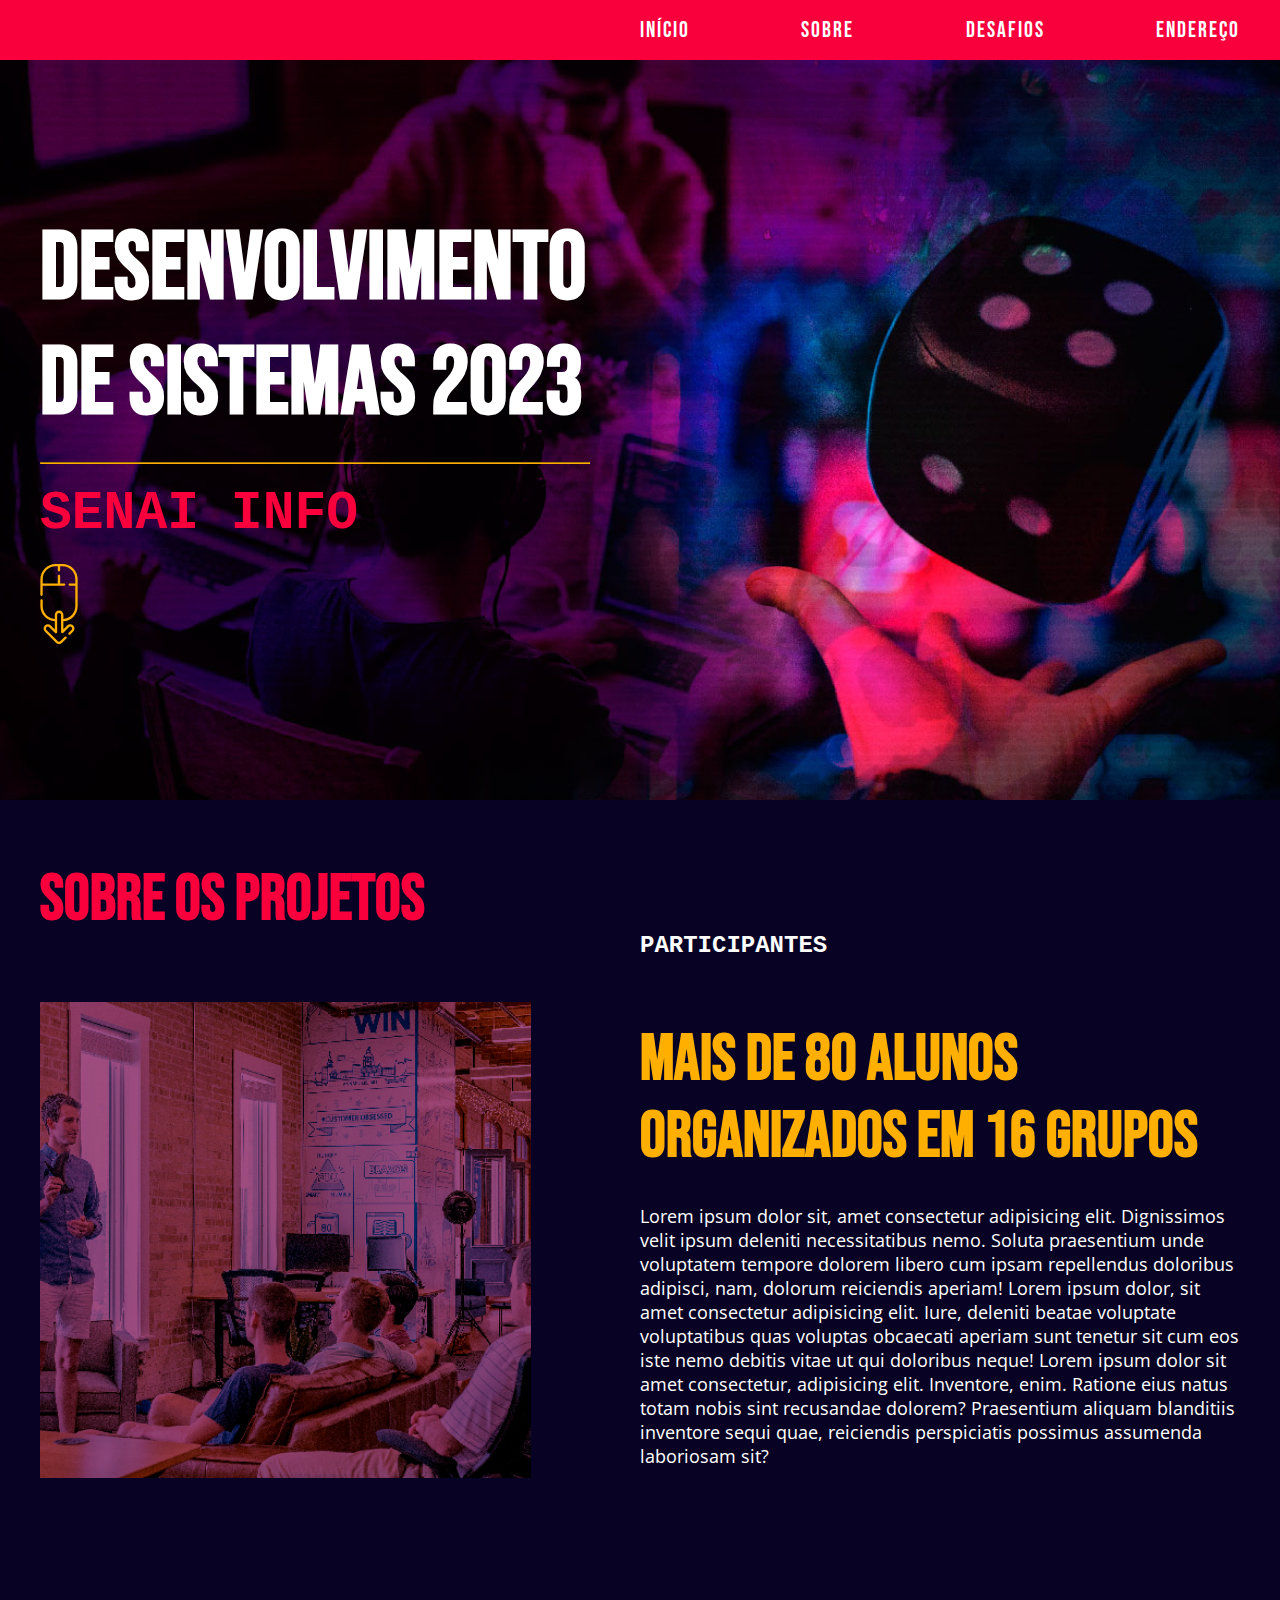
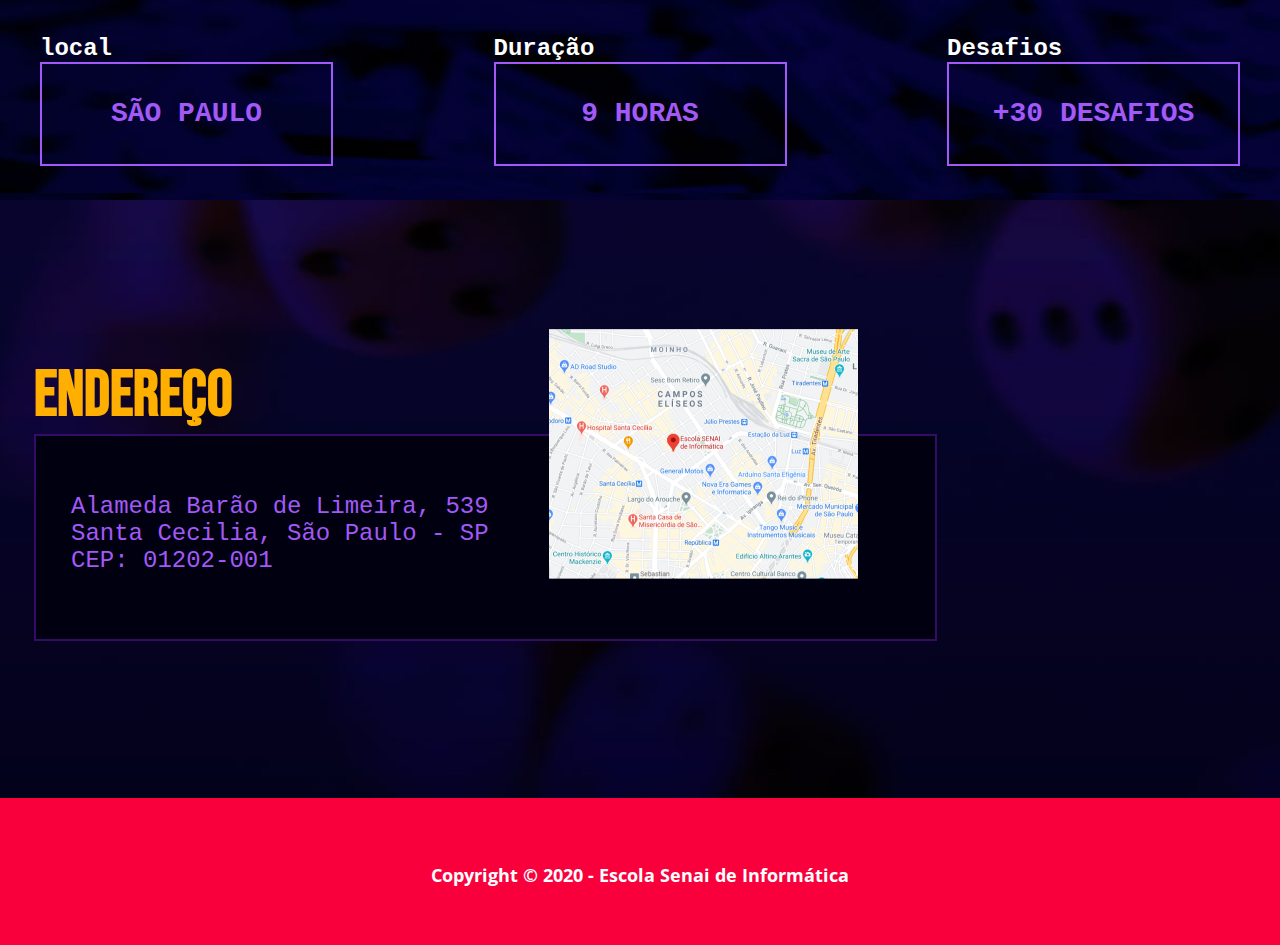
<file: index.html>
<!DOCTYPE html>
<html lang="pt-BR">

<head>
    <meta charset="UTF-8">
    <meta http-equiv="X-UA-Compatible" content="IE=edge">
    <meta name="viewport" content="width=device-width, initial-scale=1.0">
    <title>landing-page</title>
    <link rel="stylesheet" href="css/style.css">
</head>

<body>
    <header>
        <div class="layout-grid header-flex">
            <nav class="nav-flex">
                <a href="">Início</a>
                <a href="">Sobre</a>
                <a href="">Desafios</a>
                <a href="">Endereço</a>
            </nav>

            <img id="menu-hamburguer" src="./assets/images/menu_FILL0_wght400_GRAD0_opsz48.svg" alt="">
        </div>
    </header>

    <main>
        <article class="banner">
            <div class="layout-grid banner-flex">
                <div id="banner-info">
                    <h1>Desenvolvimento de sistemas 2023</h1>
                    <hr>
                    <p>Senai Info</p>
                    <img src="./assets/images/mouse.svg" alt="">
                </div>
            </div>
        </article>

        <section>
            <div class="layout-grid sobre-flex">
                <div>
                    <H1>Sobre os projetos</H1>
                    <img src="./assets/images/imagem-seção-sobre.png" alt="">
                </div>

                <div>
                    <h2>Participantes</h2>
                    <H1 id="outro-h1">mais de 80 alunos <br> organizados em 16 grupos </H1>
                    <p>Lorem ipsum dolor sit, amet consectetur adipisicing elit. Dignissimos velit ipsum deleniti
                        necessitatibus nemo. Soluta praesentium unde voluptatem tempore dolorem libero cum ipsam
                        repellendus doloribus adipisci, nam, dolorum reiciendis aperiam! Lorem ipsum dolor, sit amet
                        consectetur adipisicing elit. Iure, deleniti beatae voluptate voluptatibus quas voluptas
                        obcaecati aperiam sunt tenetur sit cum eos iste nemo debitis vitae ut qui doloribus neque! Lorem
                        ipsum dolor sit amet consectetur, adipisicing elit. Inventore, enim. Ratione eius natus totam
                        nobis sint recusandae dolorem? Praesentium aliquam blanditiis inventore sequi quae, reiciendis
                        perspiciatis possimus assumenda laboriosam sit?</p>
                </div>
            </div>
        </section>

        <aside>
            <div class="layout-grid info-flex">
                <div>
                    <h2>local</h2>
                    <div class="caixinha">
                        <p>São Paulo</p>
                    </div>
                </div>

                <div>
                    <h2>Duração</h2>

                    <div class="caixinha">
                        <p>9 horas</p>
                    </div>
                </div>

                <div>
                    <h2>Desafios</h2>

                    <div class="caixinha">
                        <p>+30 Desafios</p>
                    </div>
                </div>
            </div>
        </aside>

        <footer>
            <div class="layout-grid footer-flex">
                <div>
                    <h1>Endereço</h1>
                    <div>
                        <div class="caixa-endereço alinhar-o-texto-da-caixa">
                            <p>Alameda Barão de Limeira, 539 <br> Santa Cecilia, São Paulo - SP <br> CEP: 01202-001</p>
                        </div>
                    </div>
                </div>



                <div>
                    <img src="./assets/images/mapa.png" alt="">
                </div>
                
            </div>

            <div class="copyright-flex">
                <div >
                    <h2>Copyright © 2020 - Escola Senai de Informática</h2>
                </div>
            </div>

            
        </footer>



    </main>

</body>

</html>
</file>
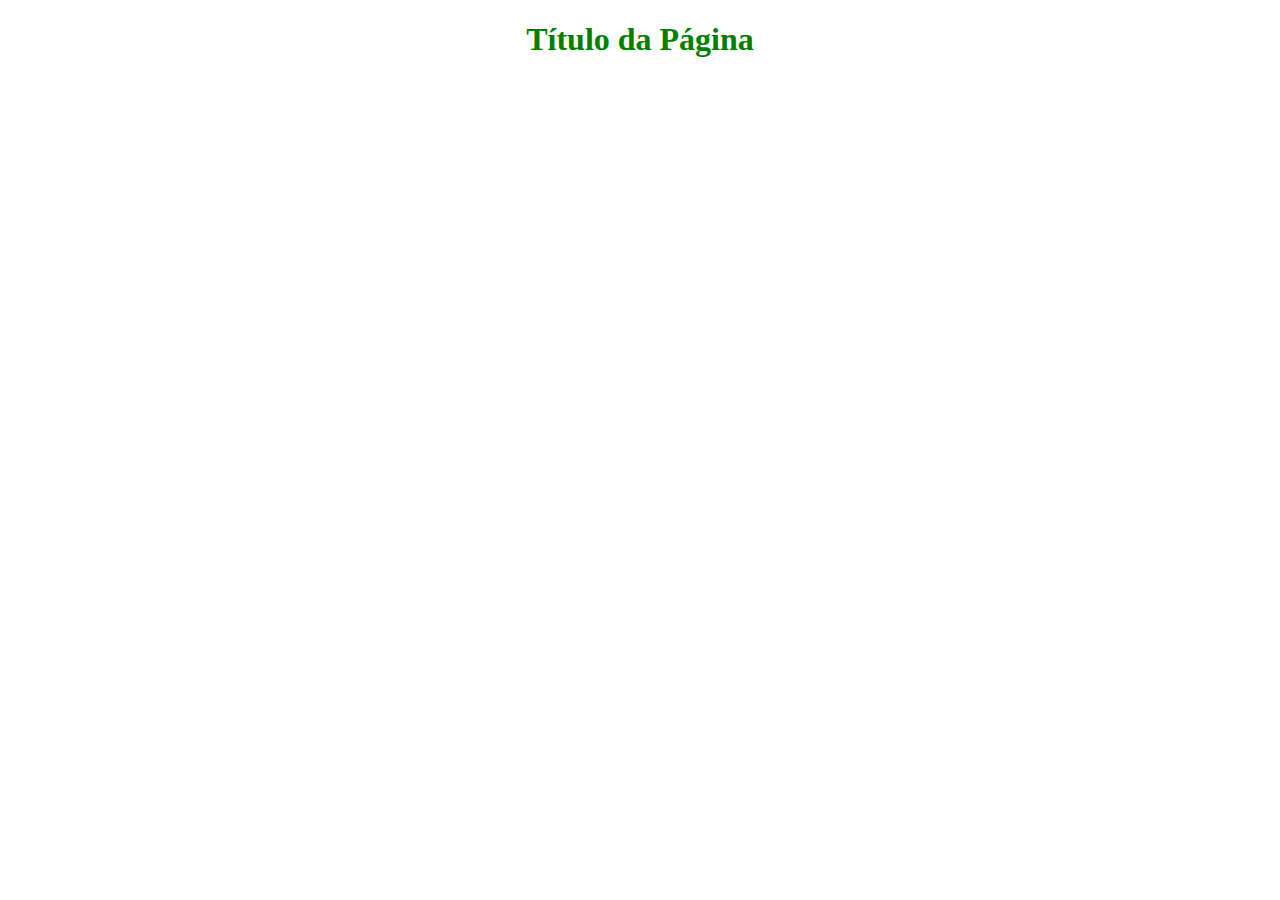
<file: media-queries.html>
<!DOCTYPE html>
<html lang="en">

<head>
    <meta charset="UTF-8">
    <meta http-equiv="X-UA-Compatible" content="IE=edge">
    <meta name="viewport" content="width=device-width, initial-scale=1.0">
    <title>Document</title>
    <style>
        /* mobile first >= 0px até 767px */

        h1 {
            color: red;
        }


        @media screen and (min-width: 100px) and (max-width: 450px) {
            h1 {
                color: orange;
            }
        }

        /* breakpoints - pontos de alteração do layout */

        /* tablets >= 768px até 991px */
        /* desktops >= 992px até 1199px*/
        /* notebooks >= 1200px */
        /* full hd >= 1440px até o infinito */

        /* tablets >= 768px até 991px */
        @media screen and (min-width: 768px) {
            h1 {
                text-align: center;
                color: blue;
            }
        }

        /* desktops >= 992px até 1199px */
        @media screen and (min-width: 992px) {
            h1 {
                color: green;
            }
        }

        /* notebooks >= 1200px */
        @media screen and (min-width: 992px) {
            h1 {
                color: green;
            }
        }
    </style>

</head>

<body>
    <h1>Título da Página</h1>
</body>

</html>
</file>
<file: css/style.css>
/* import da fonte */
@font-face {
    font-family: bebas neue;
    src: url(../assets/fonts/bebas_neue/BebasNeue-Regular.ttf);
}

@font-face {
    font-family: abel;
    src: url(../assets/fonts/abel/Abel-Regular.ttf);
}

@font-face {
    font-family: opensans;
    src: url(../assets/fonts/opensans/OpenSans-VariableFont_wdth\,wght.ttf);
}

/* ☆*: .｡. o(≧▽≦)o .｡.:*☆*/

/* Reset css */
* {
    margin: 0;
    padding: 0;
    box-sizing: 0;
}

/* código genérico */
.layout-grid {
    width: 100%;
    height: 100%;
    max-width: 1200px;
    margin: 0 auto;
}

/* (￣y▽￣)╭ Ohohoho..... */

body {
    background-color: #080324;
}

/* desktop-first */

/* esconder o menu hamburguer */
header #menu-hamburguer {
    display: none;
}



/* header */
header {
    height: 60px;
    background-color: #F9003D;
}

.nav-flex {
    display: flex;
    justify-content: space-between;
}

header nav {
    width: 600px;
}

header .header-flex {
    display: flex;
    justify-content: flex-end;
    align-items: center;
}

header nav a {
    font-family: bebas neue;
    font-size: 22px;
    color: white;
    text-decoration: none;
    letter-spacing: 2px;
    text-transform: uppercase;
}

/* main */

/* bannner */

main .banner {
    width: 100%;
    height: 740px;
    color: white;

    background-image: url(../assets/images/imagem-fundo-banner.png);
    background-repeat: no-repeat;
    background-size: cover;
    background-position: bottom;
}

main .banner-flex {
    display: flex;

    align-items: center;
}

main .banner #banner-info {
    width: 550px;
}

main .banner #banner-info h1 {
    margin-bottom: 20px;
    font-family: bebas neue;
    font-size: 96px;
}

main .banner #banner-info p {
    margin: 20px 0 20px 0;

    font-family: 'Courier New', Courier, monospace;
    font-size: 53px;
    color: #f9003d;
    text-transform: uppercase;
    font-weight: bold;
}

hr {
    border-color: #ffaf00;
}

/* sobre */

section div {
    width: 100%;
}

section {
    background-color: #080324;
    width: 100%;
    height: 800px;
}

section h1 {
    font-family: bebas neue;
    font-size: 64px;
    color: #F9003D;
    margin-top: 62px;
}

section img {
    margin-top: 64px;
    margin-bottom: 119px;
}

section h2 {
    font-family: 'Courier New', Courier, monospace;
    font-size: 24px;
    color: white;
    margin-top: 203px;
    text-transform: uppercase;
}

#outro-h1 {
    font-family: bebas neue;
    color: #ffaf00;
    font-size: 64px;

}

section p {
    color: white;
    font-family: opensans;
    font-size: 18px;
    margin-top: 29px;
    margin-bottom: 203px;
}

.sobre-flex {
    display: flex;
    align-items: center;

}

/* info */

.info-flex {
    display: flex;
    justify-content: center;
    align-items: center;
    justify-content: space-between;
}

aside {
    background-image: url(../assets/images/imagem-fundo-info.png);
    width: 100%;
    height: 200px;
}

aside h2 {
    font-family: 'Courier New', Courier, monospace;
    color: white;
}

aside p {
    font-family: 'Courier New', Courier, monospace;
    font-size: 28px;
    color: #A259F7;
    font-weight: bold;
    text-transform: uppercase;
}

.caixinha {
    border: 2px solid #A259F7;
    width: 289px;
    height: 100px;
    display: flex;
    align-items: center;
    justify-content: center;
}

/* footer */

footer {
    background-image: url(../assets/images/imagem-fundo-endereco.png);
    width: 100%;
    height: 598px;
}

footer h1 {
    color: #ffaf00;
    font-family: bebas neue;
    font-size: 64px;
}

footer p {
    font-family: 'Courier New', Courier, monospace;
    font-size: 24px;
    color: #A259F7;
    width: 435px;
    height: 88.5px;

    padding-left: 35px;
}

.caixa-endereço {
    border: 2px solid #340B65;
    background-color: #010010;
    width: 899px;
    height: 203.36px;
}

.alinhar-o-texto-da-caixa {
    display: flex;
    align-items: center;
    justify-content: flex-start;

}

.footer-flex {
    display: flex;
    justify-content: center;
    align-items: center;
}

footer img {
    position: relative;
    top: -43px;
    right: 388px;
}

footer h2 {
    color: white;
    font-size: 18px;
    font-family: opensans;
    height: 82px;
    width: 100%;

    padding-top: 65px;
}

.copyright-flex {
    background-color: #F9003D;
    display: flex;
    justify-content: center;

}


/* mobile */

@media screen and (max-width: 767px) {
    main {
        display: none;
    }



    header nav {
        position: fixed;
        top: 60px;
        left: 0;
        width: 80vw;
        height: 100vw;
        max-width: 360px;

        flex-direction: column;
        justify-content: center;
        align-items: center;
        background-color: #f9003d;
    }

    /* esconde o icones de barras */
    header #menu-hamburguer {
        display: block;
    }
}
</file>
